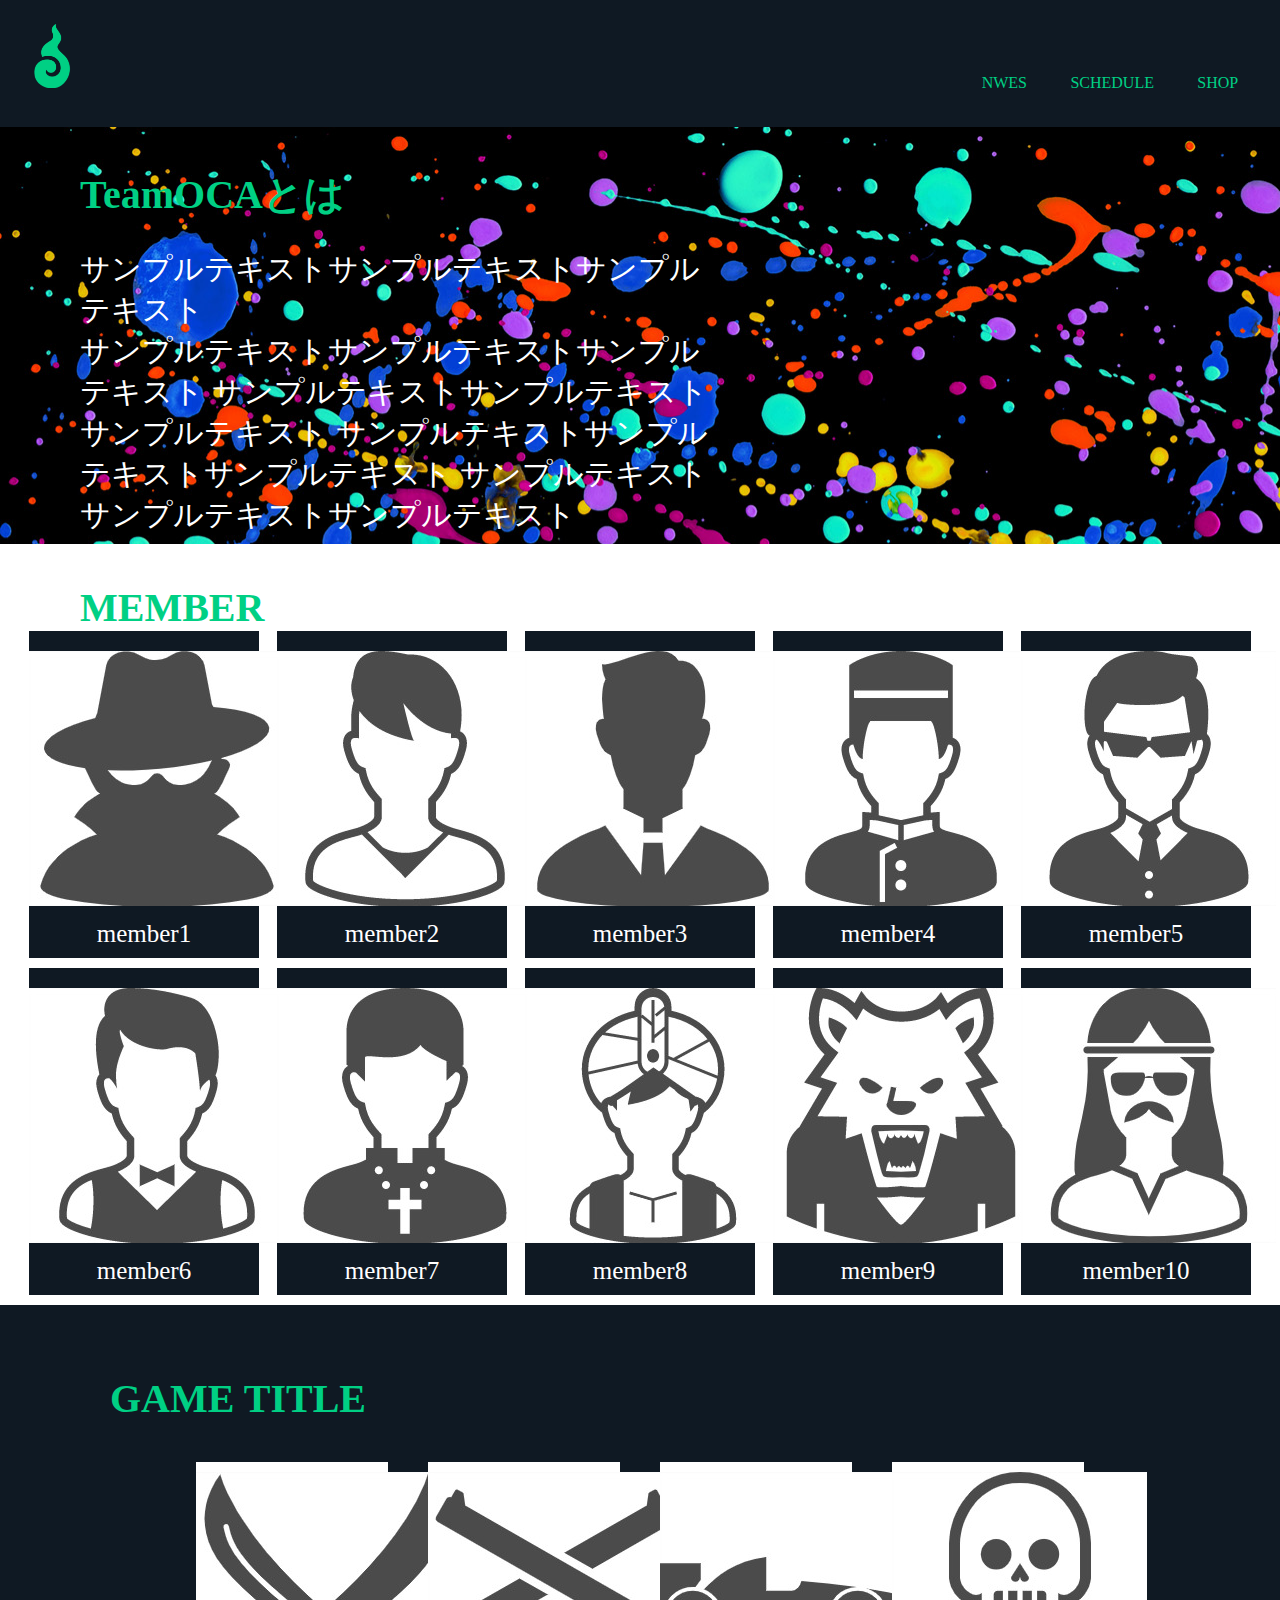
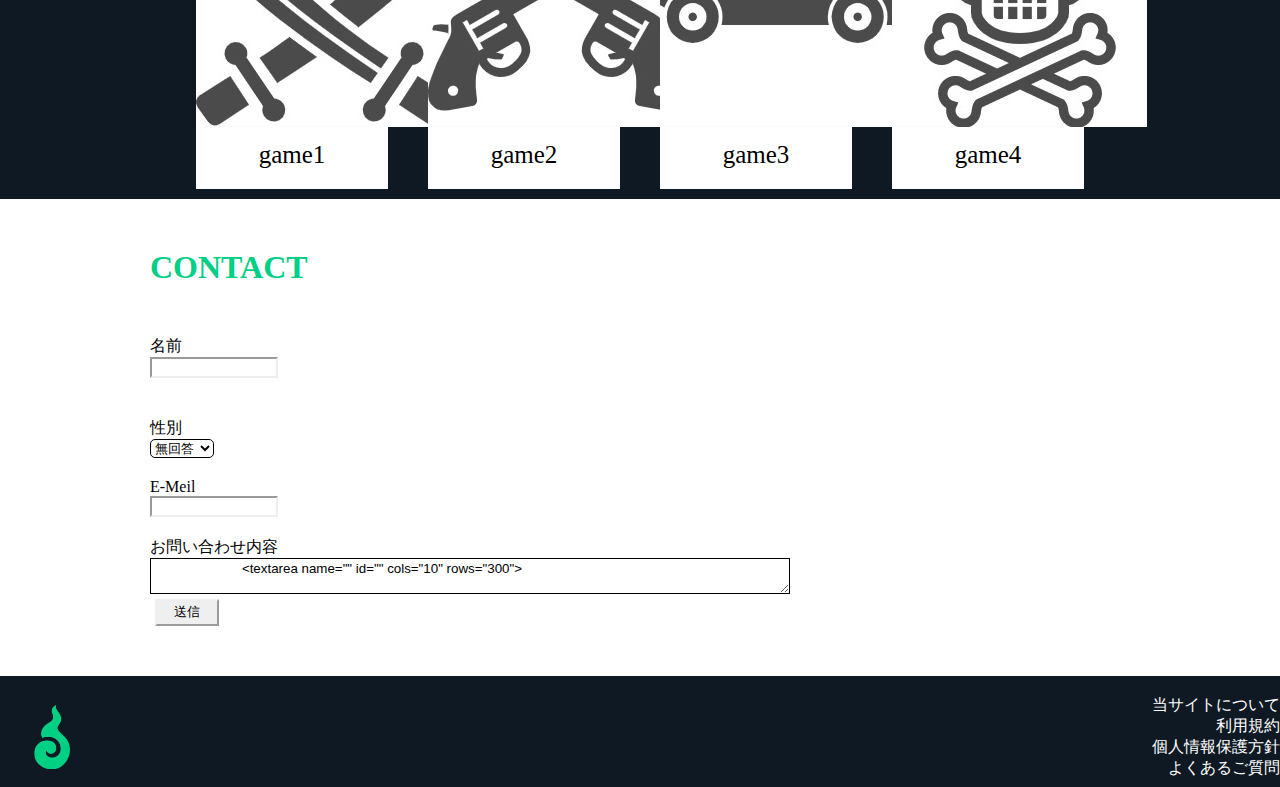
<file: 提出用/HTML/HTML/study/index.html>
<!DOCTYPE html>
<html lang="ja">

<head>
    <meta charset="UTF-8">
    <meta http-equiv="X-UA-Compatible" content="IE=edge">
    <meta name="viewport" content="width=device-width, initial-scale=1.0">
    <link rel="stylesheet" href="./css/reset.css">
    <link rel="stylesheet" href="./css/style.css">
    <title>TeamOCA</title>
</head>

<body>
    <div class="container">
        <!-- ヘッダー -->
        <header class="header">
            <div class="header_container">
                <div class="header_logo">
                    <a href="/">
                        <img src="./img/logo.png" alt="logo" class="logo_image">
                    </a>
                </div>
                <div class="header_menu">
                    <div class="header_menu_item">
                        <a href="./news.html">NWES</a>
                    </div>
                    <div class="header_menu_item">
                        <a href="./schedule.html">SCHEDULE</a>
                </div>
                    <div class="header_menu_item">
                        <a href="./shop.html">SHOP</a>
                </div>
            </div>
        </header>
        <div class="back">
            <div class="back_container">
                <div class="back_image">
                    <h1>TeamOCAとは</h1>
                    <p>サンプルテキストサンプルテキストサンプルテキスト<br>
                        サンプルテキストサンプルテキストサンプルテキスト
                        サンプルテキストサンプルテキストサンプルテキスト
                        サンプルテキストサンプルテキストサンプルテキスト
                        サンプルテキストサンプルテキストサンプルテキスト
                    </p>
                </div>
            </div>    
        </div>        
        <div class="MEMBER">
            <div class="MEMBER_header">
                <h1>MEMBER</h1>
            </div>
            <div class="MEMBER_container">
                <div class="memberkado">
                     <img src="./img/member/member_01.jpeg" >
                    <p>
                        member1
                    </p>
                </div>
                <div class="memberkado">
                    <img src="./img/member/member_02.jpeg" >
                   <p>
                       member2
                   </p>
               </div>
               <div class="memberkado">
                     <img src="./img/member/member_03.jpeg" >
                    <p>
                        member3
                    </p>
                </div>
                <div class="memberkado">
                    <img src="./img/member/member_04.jpeg" >
                   <p>
                       member4
                   </p>
               </div>
               <div class="memberkado">
                    <img src="./img/member/member_05.jpeg" >
                   <p>
                       member5
                   </p>
               </div>
               <div class="memberkado">
                    <img src="./img/member/member_06.jpeg" >
                   <p>
                       member6
                   </p>
               </div>
               <div class="memberkado">
                    <img src="./img/member/member_07.jpeg" >
                   <p>
                       member7
                   </p>
               </div>
               <div class="memberkado">
                    <img src="./img/member/member_08.jpeg" >
                   <p>
                       member8
                   </p>
               </div>
               <div class="memberkado">
                    <img src="./img/member/member_09.jpeg" >
                   <p>
                       member9
                   </p>
               </div>
               <div class="memberkado">
                    <img src="./img/member/member_10.jpeg" >
                   <p>
                       member10
                   </p>
               </div>
            </div>

        </div> 
        <div class="game_title">
            <div class="game_title_header">
                <h1>GAME TITLE</h1>
            </div>
            <div class="game_title_container">
                <div class="titlekado">
                    <img src="./img/game/game_01.jpeg" >
                    <p>
                        game1
                    </p>
                </div>
                <div class="titlekado">
                    <img src="./img/game/game_02.jpeg" >
                    <p>
                        game2
                    </p>
                </div>
                <div class="titlekado">
                    <img src="./img/game/game_03.jpeg" >
                    <p>
                        game3
                    </p>
                </div>
                <div class="titlekado">
                    <img src="./img/game/game_04.jpeg" >
                    <p>
                        game4
                    </p>
                </div>
            </div>
        </div>
        <div class="CONTACT"> 
            <div class="CONTACT_header">   
               <h1>CONTACT</h1>
            </div>
            <div class="CONTACT_container"> 
                <div class="CONTACT_item"> 
                    <label for="name">名前</label>
                    <input type="text" id="name" name="name" required
                    minlength="4" maxlength="8" size="10">
               </div>
               <div class="CONTACT_Gender"> 
                   <label for="name">性別</label>
                <select name="性別">
                    <option>無回答</option>
                    <option>男性</option>
                    <option>女性</option>
                </select>
                </div>
                <div class="CONTACT_E-Meil"> 
                    <label for="email">E-Meil</label>
                    <input type="email" id="email"
                     pattern=".+@globex\.com" size="30" required>
                </div>
                <div class="CONTACT_box"> 
                    <label for="name">お問い合わせ内容</label>
                    <textarea name="textarea">
                        <textarea name="" id="" cols="10" rows="300">
                    </textarea>                                                                  
                </div>
                <div class="CONTACT_request">
                <input type="submit" value="送信">
                </div>
            </div>
        </div>

    </div>
</body>
<div class="container">
    <header class="footer">
        <div class="footer_container">
            <div class="footer_logo">
                <a href="/">
                    <img src="./img/logo.png" alt="logo" class="logo_image">
                </a>
            </div>
            <div class="footer_menu">
                <div class="footer_menu_item">
                    <a>当サイトについて</a>
                </div>
                <div class="footerr_menu_item">
                    <a>利用規約</a>
                </div>
                <div class="footer_menu_item">
                    <a>個人情報保護方針</a>
                </div>
                <div class="footer_menu_item">
                    <a>よくあるご質問</a>
                </div>
            </div>    
        </div>
    </header>
</html>
</file>
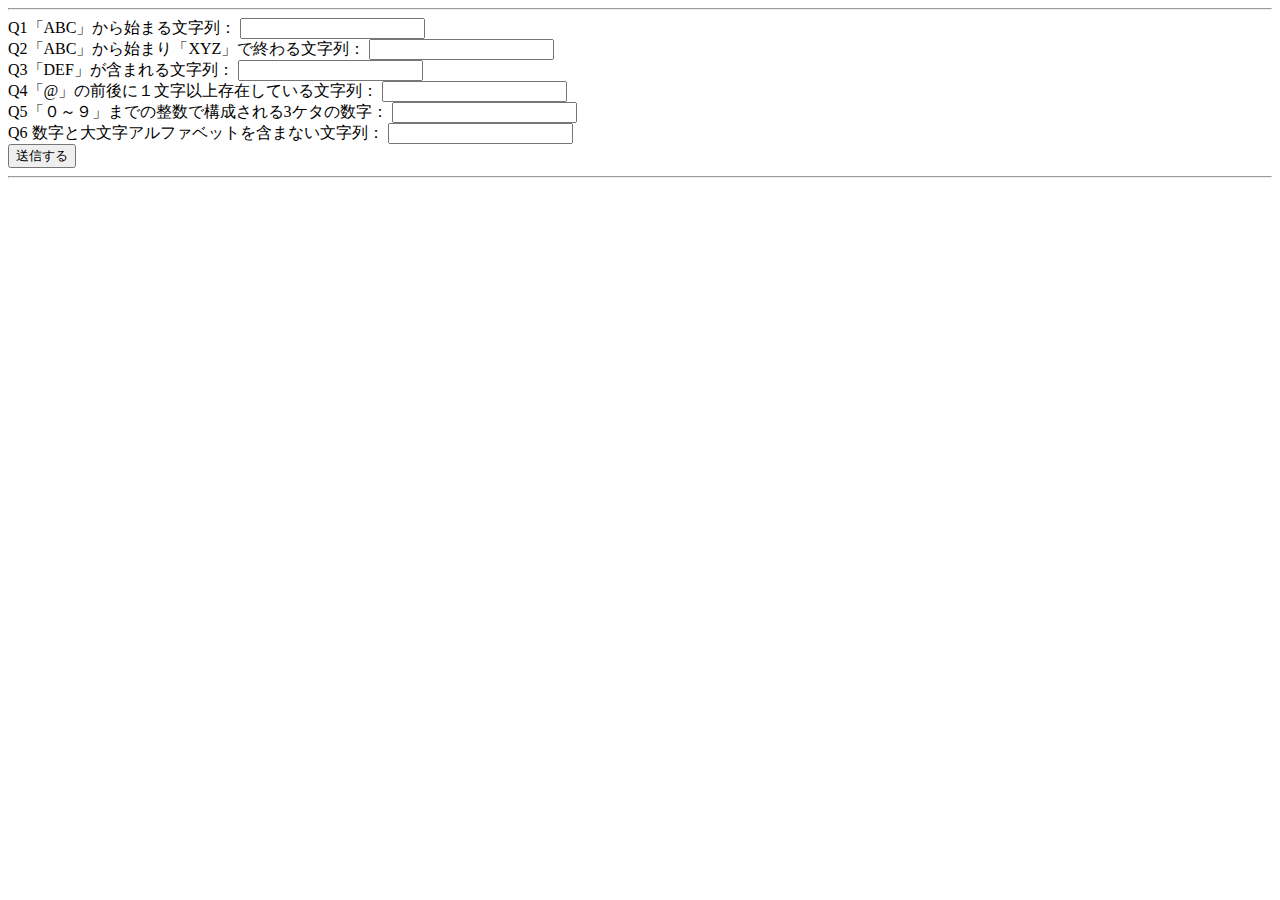
<file: 提出用/js-main/JavaScript邱ｴ鄙箪豁｣隕剰｡ｨ迴ｾ.html>
<!DOCTYPE html>
<html lang="ja">
    <head>
    </head>
    <body>
        <div id="message">
        </div>
        <form>
            <hr/>
            <label> Q1「ABC」から始まる文字列：</label>
            <input type="text" name="Q1" id="inputQ1" maxlength="100" value="" placeholder="">
            <br/>
            <label> Q2「ABC」から始まり「XYZ」で終わる文字列：</label>
            <input type="text" name="Q2" id="inputQ2" maxlength="100" value="" placeholder="">
            <br/>
            <label> Q3「DEF」が含まれる文字列：</label>
            <input type="text" name="Q3" id="inputQ3" maxlength="100" value="" placeholder="">
            <br/>
            <label> Q4「@」の前後に１文字以上存在している文字列：</label>
            <input type="text" name="Q4" id="inputQ4" maxlength="100" value="" placeholder="">
            <br/>
            <label> Q5「０～９」までの整数で構成される3ケタの数字：</label>
            <input type="text" name="Q5" id="inputQ5" maxlength="100" value="" placeholder="">
            <br/>
            <label> Q6 数字と大文字アルファベットを含まない文字列：</label>
            <input type="text" name="Q6" id="inputQ6" maxlength="100" value="" placeholder="">
            <br/>
            <input type="button" id="btnSubmit" value="送信する">
            <hr/>
        </form>
    </body>
</html>


<script>
    window.onload = function(){
        /*各画面オブジェクト*/
        const Q1 = document.getElementById('inputQ1');
        const Q2 = document.getElementById('inputQ2');
        const Q3 = document.getElementById('inputQ3');
        const Q4 = document.getElementById('inputQ4');
        const Q5 = document.getElementById('inputQ5');
        const Q6 = document.getElementById('inputQ6');
        const  regQ1= /^ABC/;
        const  regQ2= /^ABC.*XYZ$/;
        const  regQ3= /DEF/;
        const  regQ4= /\^w*@{1}\w$/;
        const  regQ5= /^[0-9]{3}$/;
        const  regQ6= /[A-Z0-9]/;
        
        
        btnSubmit.addEventListener('click', function(event) {
            let message = [];
            /*入力値チェック*/
            if(Q1.value == ""){
                message.push("Q1 未入力");
            }else if(!regQ1.test(Q1.value)){
                message.push("Q1 失敗");
            }


            if(Q2.value == ""){
                message.push("Q2 未入力");
            }else if(!regQ2.test(Q2.value)){
                message.push("Q2 失敗");
            }


            if(Q3.value == ""){
                message.push("Q3 未入力");
            }else if(!regQ3.test(Q3.value)){
                message.push("Q3 失敗");
            }


            if(Q4.value == ""){
                message.push("Q4 未入力");
            }else if(!regQ4.test(Q4.value)){
                message.push("Q4 失敗");
            }


            if(Q5.value == ""){
                message.push("Q5 未入力");
            }else if(!regQ5.test(Q5.value)){
                message.push("ザッコ！！！！！！！！！");
            }


            if(Q6.value == ""){
                message.push("Q6 未入力");
            }else if(regQ6.test(Q6.value)){
                message.push("Q6 失敗");
            }


            if(message.length > 0){
                alert(message);
                return;
            }
            alert('送信成功');
        });
    }
</script>
</file>
<file: 提出用/HTML/HTML/study/css/style.css>
/* ページ全体 */

body {
    background-color: #0f1923;
}


/** ヘッダー */

.header_container {
    display: flex;
    flex-direction: row;
    justify-content: space-between;
    padding: 14px 0 8px 0;
}

.header_logo {}

.logo_image {
    height: 64px;
    margin-top: 10px;
    margin-left: 20px;
}

.header_menu {
    width: 300px;
    margin-right: 20px;
    margin-top: 10px;
    display: flex;
    justify-content: space-around;
    align-items: flex-end;
}


/* リンク文字 */

.header_menu_item a {
    color: #00d084;
    text-decoration: none;
}


/* リンク文字ホバー時 */

a:hover {
    color: #c6ec9b;
    text-decoration: none;
}

/* TeamOCAとは　*/
.back_container h1 {
    padding-top: 40px;
    padding-left: 80px;
    color: #00d084;
    font-size :40px
    
}

.back_container{
    background-image:url(../img/about.jpg);
}

.back_container p {
    color: white;
    width: 50%;
    padding: 0px 0 8px 80px;
    font-size :30px
}

/* member紹介　*/
.MEMBER_header h1 {
    padding-top: 40px;
    padding-left: 80px;
    color: #00d084;
    font-size :40px;
    background-color: white;
    margin: 0px;
}
.MEMBER{
}

/* srcは黒枠　altはメンバー写真×１０　*/

.MEMBER_container {

    display: flex;
    flex-wrap: wrap;
    justify-content:space-around;
    background-color:white;
    padding: 0 20px 0 20px;
}

.MEMBER_container p{
    color: white;
    font-size :25px;
    margin: 10px;
}

.memberkado{
    background-color: #0f1923;
    width: 18vw;
    text-align: center;
    padding-top: 20px;   
    margin-bottom: 10px;
}


.game_title h1 {
    padding-top: 40px;
    padding-left: 80px;
    color: #00d084;
    font-size :40px;
    margin: 30px 0 30px 30px;
}
.titlekado p{
    color: black;
    font-size :25px;
    margin: 10px;
}

.game_title_container {
    display: flex;
    flex-direction: row;
    justify-content:center;
    padding: 0 5px 0 5px;

}

.titlekado{
    background-color: white;
    width: 15vw;
    text-align: center;
    padding: 10px 0px 10px 0px; 
    margin: 10px 20px 10px 20px;
}

.CONTACT_header h1{
    color: #00d084;
    background-color: white;
    padding: 50px 0 50px 150px;
    margin: 0;
    

}
.CONTACT_container{
    background-color: white;
   

}


.CONTACT_item{
    display: flex;
    flex-direction: column;
    color:black;
    width: 10vw;
    background-color: white;
    padding: 0 0 0 150px;
}
.CONTACT_Gender{
    display: flex;
    flex-direction: column;
    color:black;
    width: 5vw;
    padding: 0 0 0 150px;
    margin-top: 40px;
}
.CONTACT_E-Meil{
    display: flex;
    flex-direction: column;
    color:black;
    width: 10vw;
    padding: 0 0 0 150px;
    margin-top: 20px;
}
.CONTACT_box{
    display: flex;
    flex-direction: column;
    color:black;
    width: 50vw;
    padding: 0 0 0 150px;
    margin-top: 20px;
}
.CONTACT_request{
    display: flex;
    flex-direction: column;
    color:black;
    width: 5vw;
    padding: 0 0 50px 150px;
    margin-top: 20px;
}
.CONTACT_request{
    margin:5px

}


.footer_container {
    display: flex;
    flex-direction: row;   
    padding: 14px 0 8px 0;
    justify-content: space-between
}

.footer_logo {}

.logo_image {
    height: 64px;

}

.footer_menu {
    display: flex;
    align-items: flex-end;
    flex-direction: column;
    color:white
}
</file>
